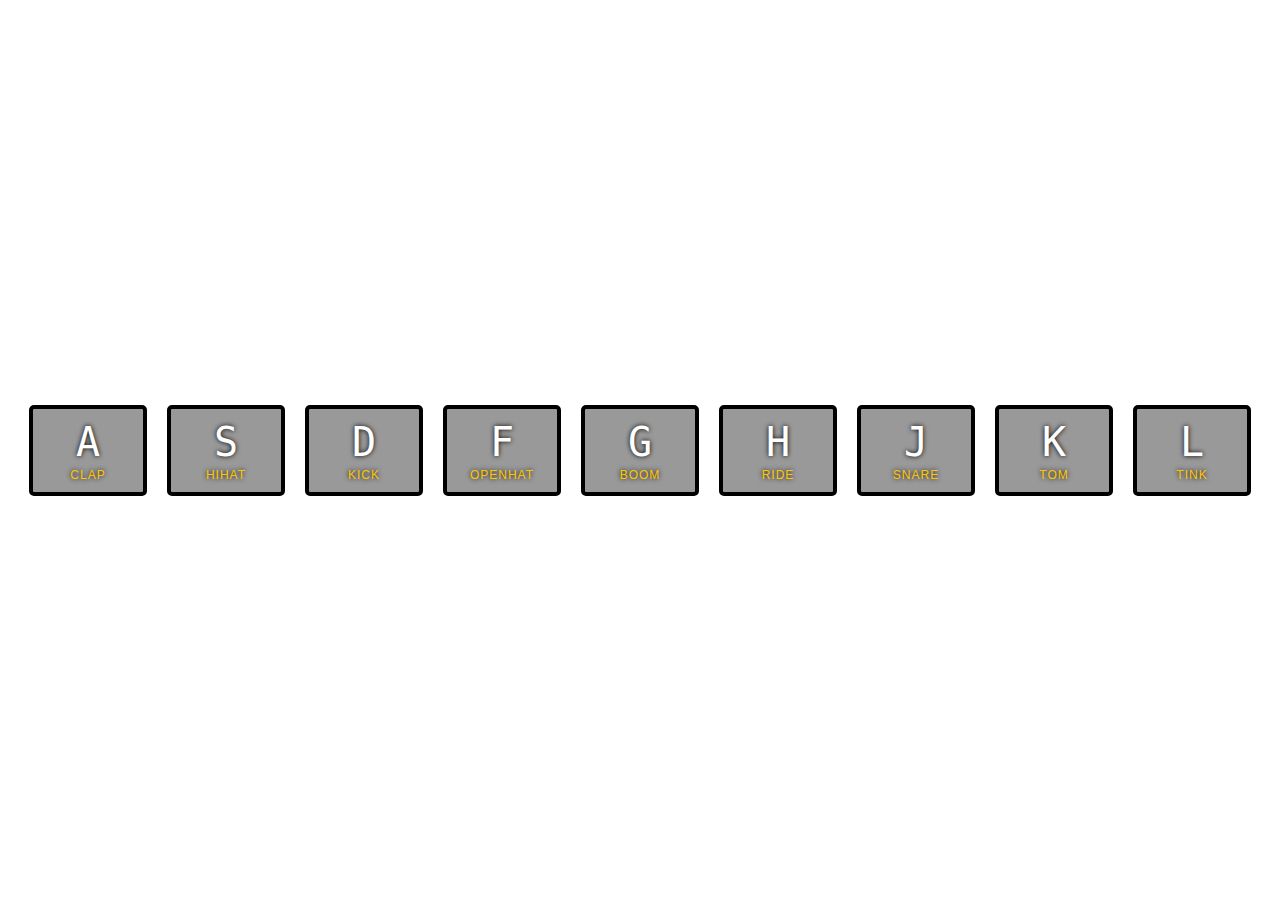
<file: 01 - JavaScript Drum Kit/index.html>
<!DOCTYPE html>
<html lang="en">
<head>
  <meta charset="UTF-8">
  <title>JS Drum Kit</title>
  <link rel="stylesheet" href="style.css">
</head>
<body>
  <div class="keys">
    <div data-key="65" class="key">
      <kbd>A</kbd>
      <span class="sound">clap</span>
    </div>
    <div data-key="83" class="key">
      <kbd>S</kbd>
      <span class="sound">hihat</span>
    </div>
    <div data-key="68" class="key">
      <kbd>D</kbd>
      <span class="sound">kick</span>
    </div>
    <div data-key="70" class="key">
      <kbd>F</kbd>
      <span class="sound">openhat</span>
    </div>
    <div data-key="71" class="key">
      <kbd>G</kbd>
      <span class="sound">boom</span>
    </div>
    <div data-key="72" class="key">
      <kbd>H</kbd>
      <span class="sound">ride</span>
    </div>
    <div data-key="74" class="key">
      <kbd>J</kbd>
      <span class="sound">snare</span>
    </div>
    <div data-key="75" class="key">
      <kbd>K</kbd>
      <span class="sound">tom</span>
    </div>
    <div data-key="76" class="key">
      <kbd>L</kbd>
      <span class="sound">tink</span>
    </div>
  </div>

  <audio data-key="65" src="sounds/clap.wav"></audio>
  <audio data-key="83" src="sounds/hihat.wav"></audio>
  <audio data-key="68" src="sounds/kick.wav"></audio>
  <audio data-key="70" src="sounds/openhat.wav"></audio>
  <audio data-key="71" src="sounds/boom.wav"></audio>
  <audio data-key="72" src="sounds/ride.wav"></audio>
  <audio data-key="74" src="sounds/snare.wav"></audio>
  <audio data-key="75" src="sounds/tom.wav"></audio>
  <audio data-key="76" src="sounds/tink.wav"></audio>

<script src="script.js"></script>

</body>
</html>
</file>
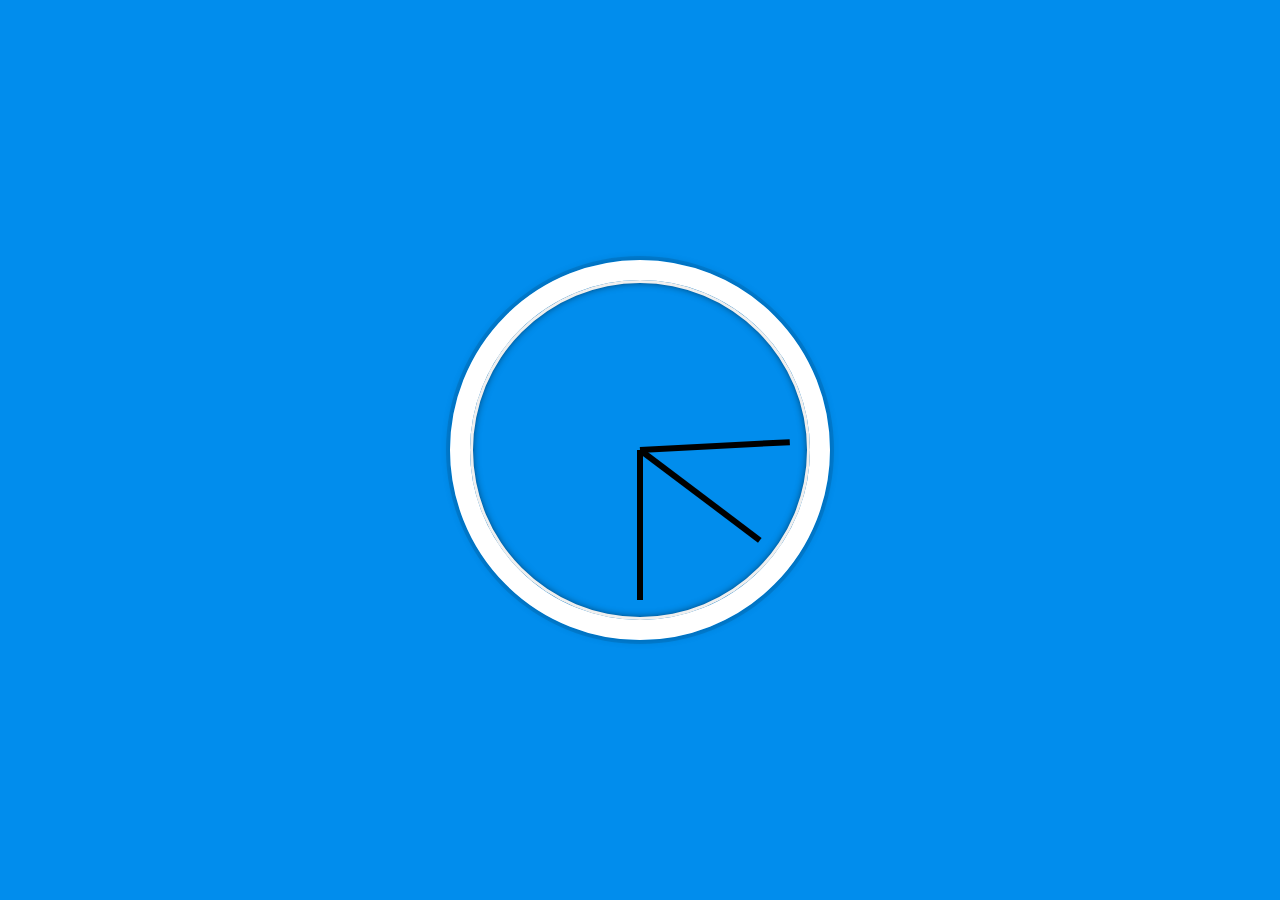
<file: 02 - JS and CSS Clock/index.html>
<!DOCTYPE html>
<html lang="en">
  <head>
    <meta charset="UTF-8" />
    <title>JS + CSS Clock</title>
  </head>
  <body>
    <div class="clock">
      <div class="clock-face">
        <div class="hand hour-hand"></div>
        <div class="hand min-hand"></div>
        <div class="hand second-hand"></div>
      </div>
    </div>

    <style>
      html {
        background: #018ded url(http://unsplash.it/1500/1000?image=881&blur=50);
        background-size: cover;
        font-family: "helvetica neue";
        text-align: center;
        font-size: 10px;
      }

      body {
        margin: 0;
        font-size: 2rem;
        display: flex;
        flex: 1;
        min-height: 100vh;
        align-items: center;
      }

      .clock {
        width: 30rem;
        height: 30rem;
        border: 20px solid white;
        border-radius: 50%;
        margin: 50px auto;
        position: relative;
        padding: 2rem;
        box-shadow: 0 0 0 4px rgba(0, 0, 0, 0.1), inset 0 0 0 3px #efefef,
          inset 0 0 10px black, 0 0 10px rgba(0, 0, 0, 0.2);
      }

      .clock-face {
        position: relative;
        width: 100%;
        height: 100%;
        transform: translateY(
          -3px
        ); /* account for the height of the clock hands */
      }

      .hand {
        width: 50%;
        height: 6px;
        background: black;
        position: absolute;
        top: 50%;
        transform-origin: 100%;
        transform: rotate(90deg);
        transition: all 0.05s;
        transition-timing-function: cubic-bezier(0.1, 2.7, 0.58, 1);
      }
    </style>
    <script src="script.js"></script>
  </body>
</html>
</file>
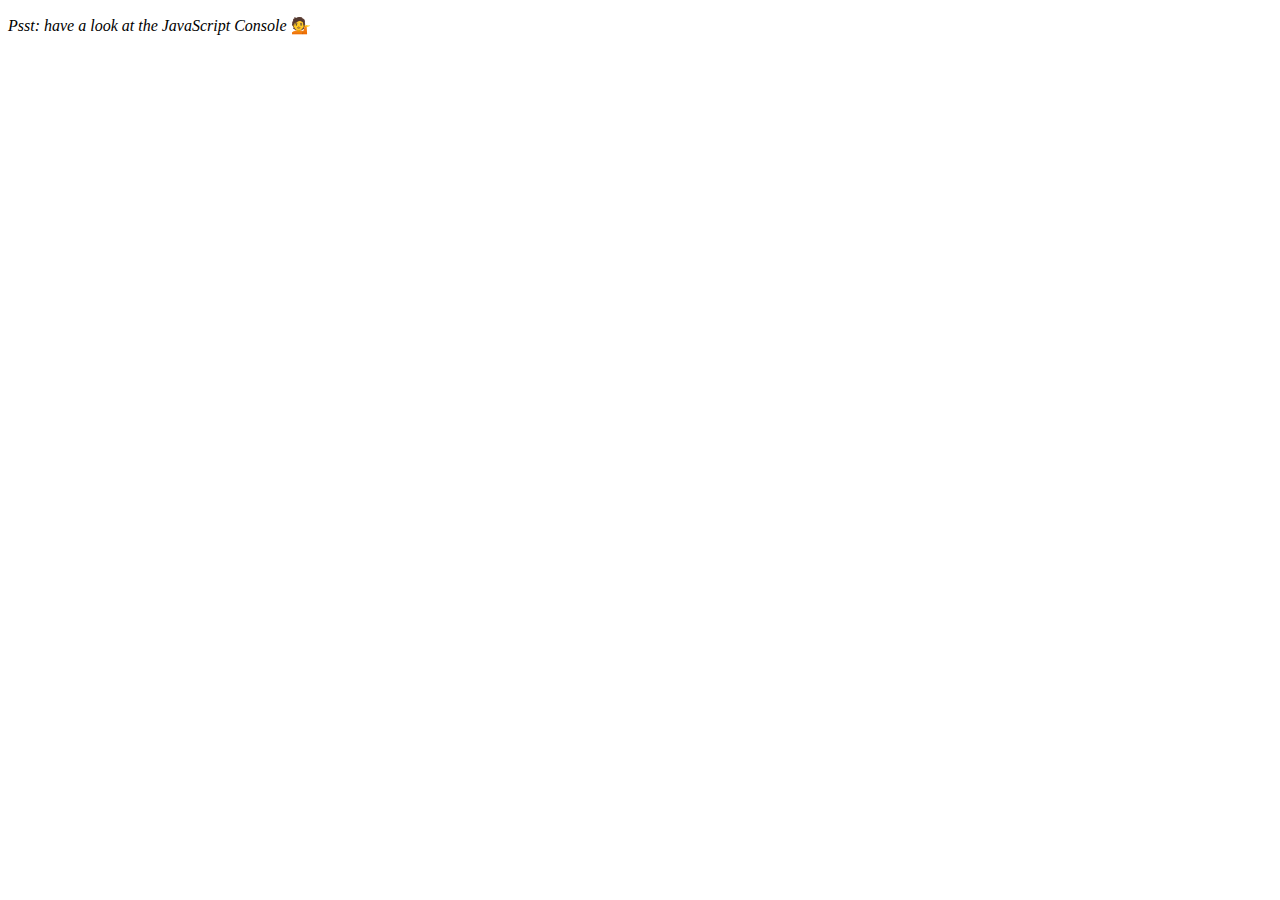
<file: 04 - Array Cardio Day 1/index.html>
<!DOCTYPE html>
<html lang="en">
<head>
  <meta charset="UTF-8">
  <title>Array Cardio 💪</title>
</head>
<body>
  <p><em>Psst: have a look at the JavaScript Console</em> 💁</p>
  <script>
    // Get your shorts on - this is an array workout!
    // ## Array Cardio Day 1

    // Some data we can work with

    const inventors = [
      { first: 'Albert', last: 'Einstein', year: 1879, passed: 1955 },
      { first: 'Isaac', last: 'Newton', year: 1643, passed: 1727 },
      { first: 'Galileo', last: 'Galilei', year: 1564, passed: 1642 },
      { first: 'Marie', last: 'Curie', year: 1867, passed: 1934 },
      { first: 'Johannes', last: 'Kepler', year: 1571, passed: 1630 },
      { first: 'Nicolaus', last: 'Copernicus', year: 1473, passed: 1543 },
      { first: 'Max', last: 'Planck', year: 1858, passed: 1947 },
      { first: 'Katherine', last: 'Blodgett', year: 1898, passed: 1979 },
      { first: 'Ada', last: 'Lovelace', year: 1815, passed: 1852 },
      { first: 'Sarah E.', last: 'Goode', year: 1855, passed: 1905 },
      { first: 'Lise', last: 'Meitner', year: 1878, passed: 1968 },
      { first: 'Hanna', last: 'Hammarström', year: 1829, passed: 1909 }
    ];

    const people = [
        'Beck, Glenn', 
        'Becker, Carl', 
        'Beckett, Samuel', 
        'Beddoes, Mick', 
        'Beecher, Henry', 
        'Beethoven, Ludwig', 
        'Begin, Menachem', 
        'Belloc, Hilaire', 'Bellow, Saul', 
        'Benchley, Robert', 
        'Benenson, Peter', 
        'Ben-Gurion, David', 
        'Benjamin, Walter', 
        'Benn, Tony', 
        'Bennington, Chester', 
        'Benson, Leana', 
        'Bent, Silas', 
        'Bentsen, Lloyd', 
        'Berger, Ric', 
        'Bergman, Ingmar', 
        'Berio, Luciano', 
        'Berle, Milton', 
        'Berlin, Irving', 
        'Berne, Eric', 
        'Bernhard, Sandra', 
        'Berra, Yogi', 
        'Berry, Halle', 
        'Berry, Wendell', 
        'Bethea, Erin', 
        'Bevan, Aneurin', 
        'Bevel, Ken', 
        'Biden, Joseph', 
        'Bierce, Ambrose', 
        'Biko, Steve', 
        'Billings, Josh', 
        'Biondo, Frank', 
        'Birrell, Augustine', 
        'Black, Elk', 
        'Blair, Robert', 
        'Blair, Tony', 
        'Blake, William'];

    // Array.prototype.filter()
    // 1. Filter the list of inventors for those who were born in the 1500's
    const filterByYear = inventors.filter(item => item.year >= 1500 && item.year <= 1600);
    console.log(`List of inventors who were born in the 1500's\n`, filterByYear);
    
    // Array.prototype.map()
    // 2. Give us an array of the inventors' first and last names
    const inventorsFullName = inventors.map((item) => {return `${item.first} ${item.last}`})
    console.log(`Full Name of Inventors\n`, inventorsFullName);

    // Array.prototype.sort()
    // 3. Sort the inventors by birthdate, oldest to youngest
    const sortByBirthdate = inventors.sort((a, b) => {
        return a.year >= b.year ? 1 : -1
    })
    console.log(`Sort inventors by birthdate\n`, sortByBirthdate)

    // Array.prototype.reduce()
    // 4. How many years did all the inventors live?
    const liveAllInvestors = inventors.reduce((acc, item) => {
        return [...acc, {
            name: `${item.first} ${item.last}`,
            live: item.passed - item.year
        }]
    }, [])
    console.log(`How many years live investors\n`,liveAllInvestors)

    // 5. Sort the inventors by years lived
    const sortByLive = liveAllInvestors.sort((a, b)=> {
        return a.live >= b.live ? 1 : -1
    })
    console.log(`Sort inventors by years lived\n`, sortByLive);

    // 7. sort Exercise
    // Sort the people alphabetically by last name
    const sortPeopleByAlphabet = people.sort((a, b)=> {
        const aLastName = a.slice(a.search(' '), a.length);
        const bLastName = b.slice(b.search(' '), b.length);
        return aLastName >= bLastName ? 1 : -1;
    })
    console.log(`Sort people by last name\n`,sortPeopleByAlphabet)

    // 8. Reduce Exercise
    // Sum up the instances of each of these
    const data = ['car', 'car', 'truck', 'truck', 'bike', 'walk', 'car', 'van', 'bike', 'walk', 'car', 'van', 'car', 'truck' ];
    const sumEachInstances = data.reduce((acc, item) => {
        if(!acc[item]) {
            acc[item] = 0;
        }
        return {...acc,
        [item]: ++acc[item]}
    }, {})
    console.log(`Sum up the instances of each of these\n`, sumEachInstances)
  </script>
</body>
</html>
</file>
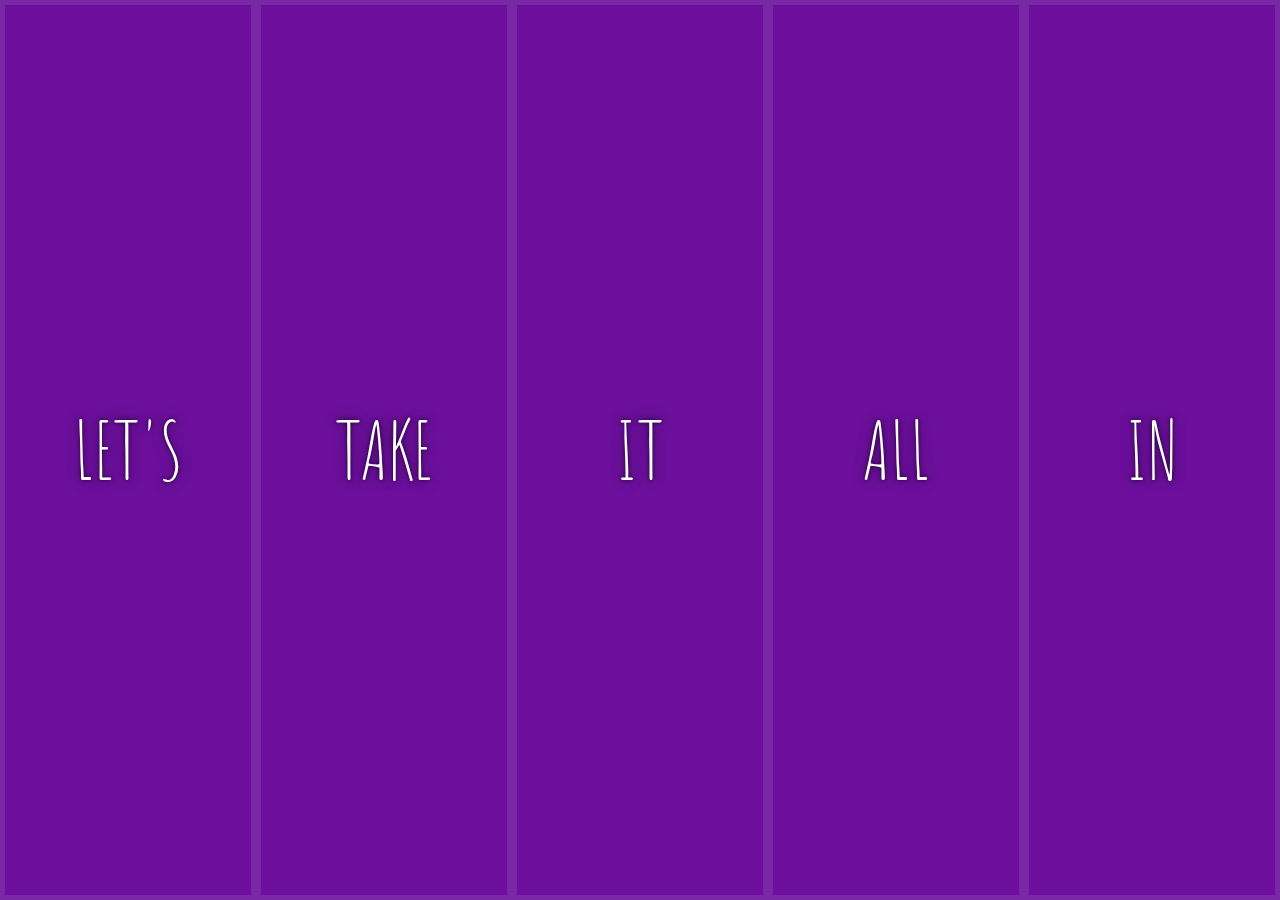
<file: 05 - Flex Panel Gallery/index.html>
<!DOCTYPE html>
<html lang="en">
  <head>
    <meta charset="UTF-8" />
    <title>Flex Panels 💪</title>
    <link
      href="https://fonts.googleapis.com/css?family=Amatic+SC"
      rel="stylesheet"
      type="text/css"
    />
  </head>
  <body>
    <style>
      html {
        box-sizing: border-box;
        background: #ffc600;
        font-family: "helvetica neue";
        font-size: 20px;
        font-weight: 200;
      }

      body {
        margin: 0;
      }

      *,
      *:before,
      *:after {
        box-sizing: inherit;
      }

      .panels {
        min-height: 100vh;
        overflow: hidden;
        display: flex;
      }

      .panel {
        background: #6b0f9c;
        box-shadow: inset 0 0 0 5px rgba(255, 255, 255, 0.1);
        color: white;
        text-align: center;
        align-items: center;
        /* Safari transitionend event.propertyName === flex */
        /* Chrome + FF transitionend event.propertyName === flex-grow */
        transition: font-size 0.7s cubic-bezier(0.61, -0.19, 0.7, -0.11),
          flex 0.7s cubic-bezier(0.61, -0.19, 0.7, -0.11), background 0.2s;
        font-size: 20px;
        background-size: cover;
        background-position: center;
        flex: 1;
        justify-content: center;
        display: flex;
        flex-direction: column;
      }

      .panel1 {
        background-image: url(https://source.unsplash.com/gYl-UtwNg_I/1500x1500);
      }
      .panel2 {
        background-image: url(https://source.unsplash.com/rFKUFzjPYiQ/1500x1500);
      }
      .panel3 {
        background-image: url(https://images.unsplash.com/photo-1465188162913-8fb5709d6d57?ixlib=rb-0.3.5&q=80&fm=jpg&crop=faces&cs=tinysrgb&w=1500&h=1500&fit=crop&s=967e8a713a4e395260793fc8c802901d);
      }
      .panel4 {
        background-image: url(https://source.unsplash.com/ITjiVXcwVng/1500x1500);
      }
      .panel5 {
        background-image: url(https://source.unsplash.com/3MNzGlQM7qs/1500x1500);
      }

      /* Flex Items */
      .panel > * {
        margin: 0;
        width: 100%;
        transition: transform 0.5s;
        flex: 1 0 auto;
        display: flex;
        justify-content: center;
        align-items: center;
      }

      .panel > *:first-child {
        transform: translateY(-100%);
      }
      .panel.open-active > *:first-child {
        transform: translateY(0);
      }
      .panel > *:last-child {
        transform: translateY(100%);
      }
      .panel.open-active > *:last-child {
        transform: translateY(0);
      }

      .panel p {
        text-transform: uppercase;
        font-family: "Amatic SC", cursive;
        text-shadow: 0 0 4px rgba(0, 0, 0, 0.72), 0 0 14px rgba(0, 0, 0, 0.45);
        font-size: 2em;
      }

      .panel p:nth-child(2) {
        font-size: 4em;
      }

      .panel.open {
        flex: 5;
        font-size: 40px;
      }

      @media only screen and (max-width: 600px) {
        .panel p {
          font-size: 1em;
        }
      }
    </style>

    <div class="panels">
      <div class="panel panel1">
        <p>Hey</p>
        <p>Let's</p>
        <p>Dance</p>
      </div>
      <div class="panel panel2">
        <p>Give</p>
        <p>Take</p>
        <p>Receive</p>
      </div>
      <div class="panel panel3">
        <p>Experience</p>
        <p>It</p>
        <p>Today</p>
      </div>
      <div class="panel panel4">
        <p>Give</p>
        <p>All</p>
        <p>You can</p>
      </div>
      <div class="panel panel5">
        <p>Life</p>
        <p>In</p>
        <p>Motion</p>
      </div>
    </div>
    <script src="script.js"></script>
  </body>
</html>
</file>
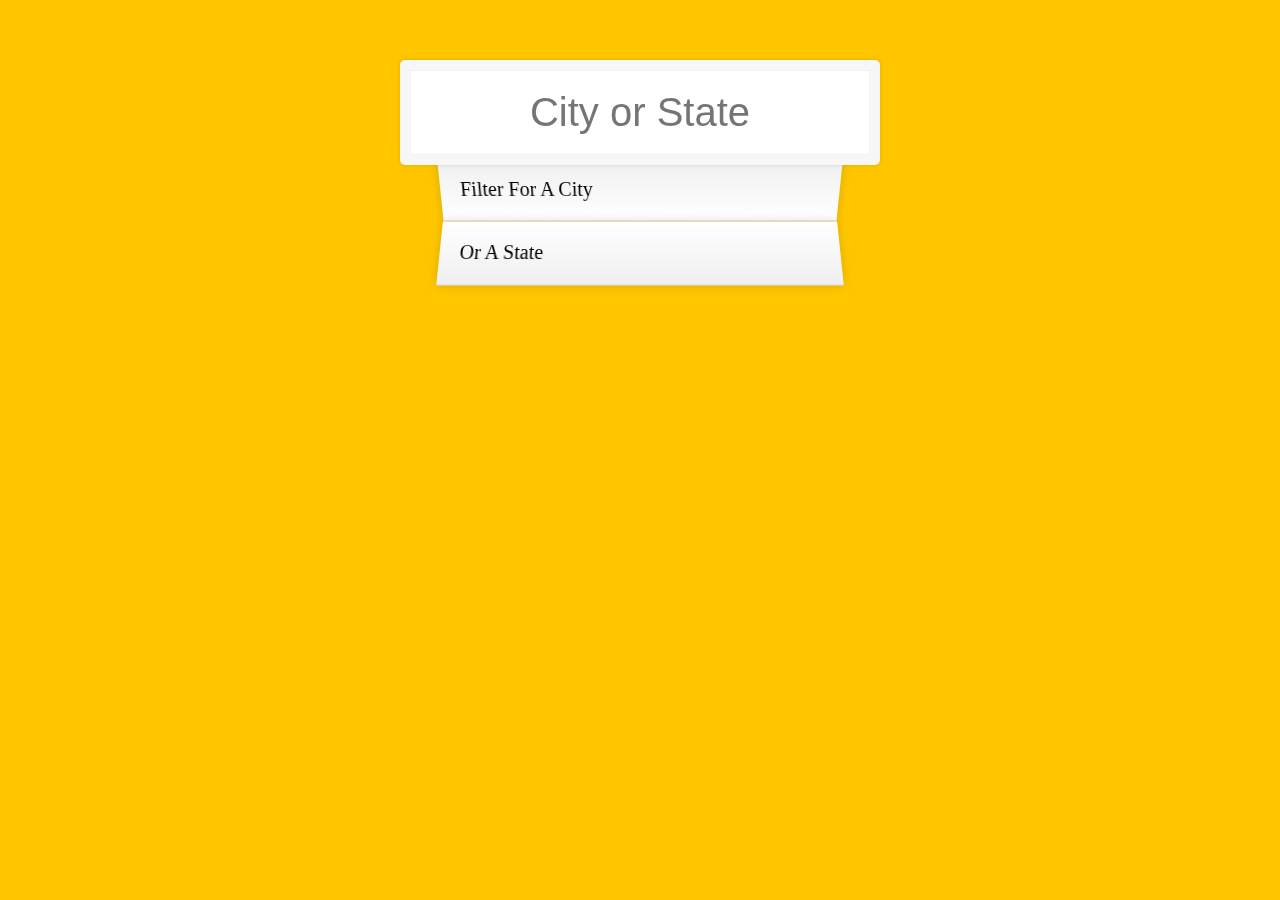
<file: 06 - Type Ahead/index.html>
<!DOCTYPE html>
<html lang="en">
<head>
  <meta charset="UTF-8">
  <title>Type Ahead 👀</title>
  <link rel="stylesheet" href="style.css">
</head>
<body>

  <form class="search-form">
    <input type="text" class="search" placeholder="City or State">
    <ul class="suggestions">
      <li>Filter for a city</li>
      <li>or a state</li>
    </ul>
  </form>
  <script src="script.js"></script>
</body>
</html>
</file>
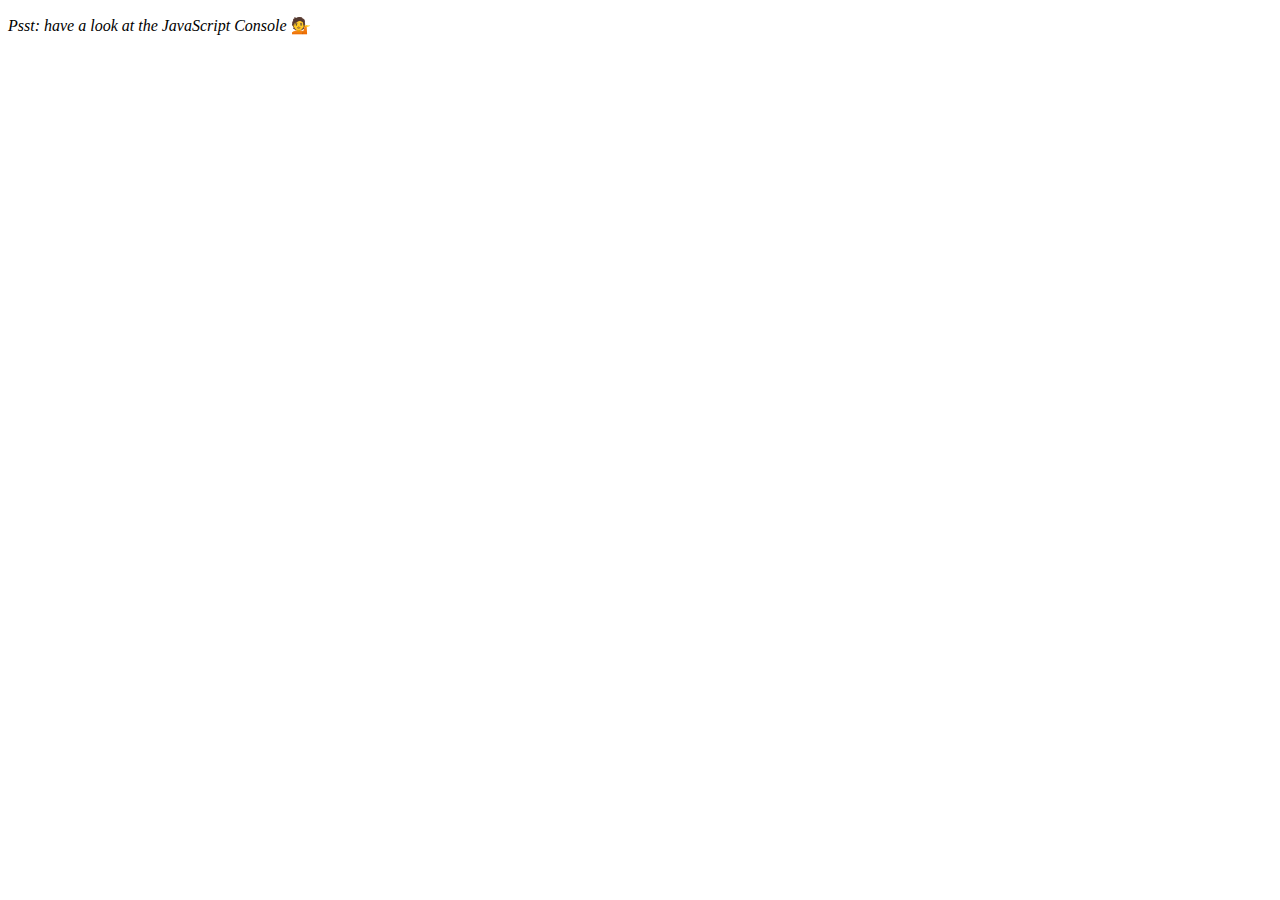
<file: 07 - Array Cardio Day 2/index.html>
<!DOCTYPE html>
<html lang="en">
  <head>
    <meta charset="UTF-8" />
    <title>Array Cardio 💪💪</title>
  </head>
  <body>
    <p><em>Psst: have a look at the JavaScript Console</em> 💁</p>
    <script>
      // ## Array Cardio Day 2

      const people = [
        { name: "Wes", year: 1988 },
        { name: "Kait", year: 1986 },
        { name: "Irv", year: 1970 },
        { name: "Lux", year: 2015 }
      ];

      const comments = [
        { text: "Love this!", id: 523423 },
        { text: "Super good", id: 823423 },
        { text: "You are the best", id: 2039842 },
        { text: "Ramen is my fav food ever", id: 123523 },
        { text: "Nice Nice Nice!", id: 542328 }
      ];

      console.log(`People\n`, people);
      console.log(`Comments\n`, comments);

      // Some and Every Checks
      // Array.prototype.some() // is at least one person 19 or older?
      const isAdult = people.some(
        person => new Date().getFullYear() - person.year >= 19
      );
      console.log(`Is at least one person 19 or older?\n`, isAdult);
      // Array.prototype.every() // is everyone 19 or older?
      const isAllAdult = people.every(
        person => new Date().getFullYear() - person.year >= 19
      );
      console.log(`is everyone 19 or older?\n`, isAllAdult);

      // Array.prototype.find()
      // Find is like filter, but instead returns just the one you are looking for
      // find the comment with the ID of 823423
      const findComment = comments.find(item => item.id === 823423);
      console.log(`Find the comment with the ID of 823423\n`, findComment);

      // Array.prototype.findIndex()
      // Find the comment with this ID
      // delete the comment with the ID of 823423
      const findIndex = comments.findIndex(item => item.id === 823423);
      const newComments = [
        ...comments.slice(0, findIndex),
        ...comments.slice(findIndex + 1)
      ];
      console.log(`Delete the comment with the ID of 823423\n`, newComments);
    </script>
  </body>
</html>
</file>
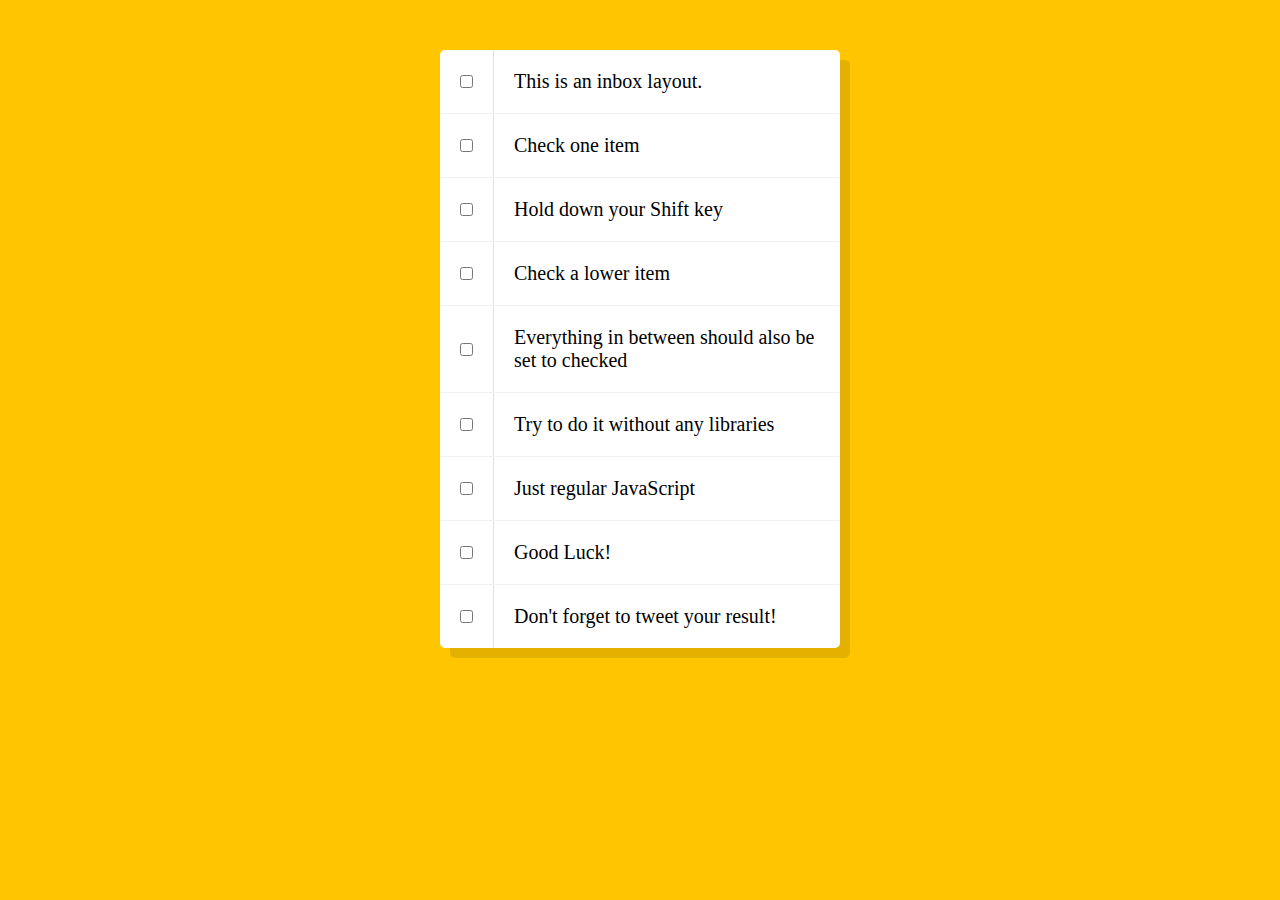
<file: 10 - Hold Shift and Check Checkboxes/index.html>
<!DOCTYPE html>
<html lang="en">
  <head>
    <meta charset="UTF-8" />
    <title>Hold Shift to Check Multiple Checkboxes</title>
  </head>
  <body>
    <style>
      html {
        font-family: sans-serif;
        background: #ffc600;
      }

      .inbox {
        max-width: 400px;
        margin: 50px auto;
        background: white;
        border-radius: 5px;
        box-shadow: 10px 10px 0 rgba(0, 0, 0, 0.1);
      }

      .item {
        display: flex;
        align-items: center;
        border-bottom: 1px solid #f1f1f1;
      }

      .item:last-child {
        border-bottom: 0;
      }

      input:checked + p {
        background: #f9f9f9;
        text-decoration: line-through;
      }

      input[type="checkbox"] {
        margin: 20px;
      }

      p {
        margin: 0;
        padding: 20px;
        transition: background 0.2s;
        flex: 1;
        font-family: "helvetica neue";
        font-size: 20px;
        font-weight: 200;
        border-left: 1px solid #d1e2ff;
      }
    </style>
    <!--
   The following is a common layout you would see in an email client.

   When a user clicks a checkbox, holds Shift, and then clicks another checkbox a few rows down, all the checkboxes inbetween those two checkboxes should be checked.

  -->
    <div class="inbox">
      <div class="item">
        <input type="checkbox" />
        <p>This is an inbox layout.</p>
      </div>
      <div class="item">
        <input type="checkbox" />
        <p>Check one item</p>
      </div>
      <div class="item">
        <input type="checkbox" />
        <p>Hold down your Shift key</p>
      </div>
      <div class="item">
        <input type="checkbox" />
        <p>Check a lower item</p>
      </div>
      <div class="item">
        <input type="checkbox" />
        <p>Everything in between should also be set to checked</p>
      </div>
      <div class="item">
        <input type="checkbox" />
        <p>Try to do it without any libraries</p>
      </div>
      <div class="item">
        <input type="checkbox" />
        <p>Just regular JavaScript</p>
      </div>
      <div class="item">
        <input type="checkbox" />
        <p>Good Luck!</p>
      </div>
      <div class="item">
        <input type="checkbox" />
        <p>Don't forget to tweet your result!</p>
      </div>
    </div>
    <script src="script.js"></script>
  </body>
</html>
</file>
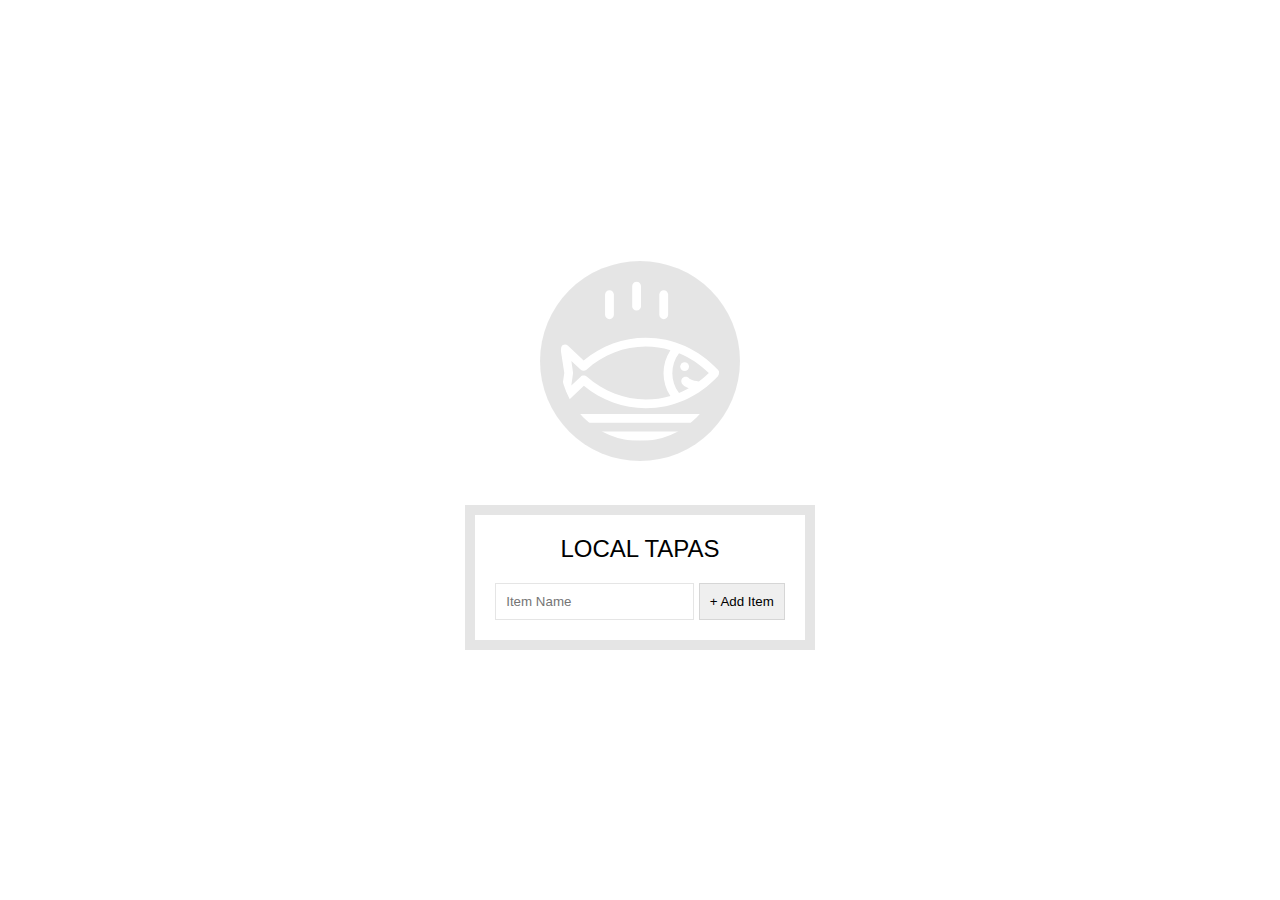
<file: 15 - LocalStorage/index.html>
<!DOCTYPE html>
<html lang="en">
  <head>
    <meta charset="UTF-8" />
    <title>LocalStorage</title>
    <link rel="stylesheet" href="style.css" />
  </head>
  <body>
    <svg
      xmlns="http://www.w3.org/2000/svg"
      xmlns:xlink="http://www.w3.org/1999/xlink"
      version="1.1"
      x="0px"
      y="0px"
      viewBox="0 0 512 512"
      enable-background="new 0 0 512 512"
      xml:space="preserve"
    >
      <g>
        <path
          d="M495.9,425.3H16.1c-5.2,0-10.1,2.9-12.5,7.6c-2.4,4.7-2.1,10.3,0.9,14.6l39,56.4c2.6,3.8,7,6.1,11.6,6.1h401.7   c4.6,0,9-2.3,11.6-6.1l39-56.4c3-4.3,3.3-9.9,0.9-14.6C506,428.2,501.1,425.3,495.9,425.3z M449.4,481.8H62.6L43,453.6H469   L449.4,481.8z"
        />
        <path
          d="M158.3,122c7.8,0,14.1-6.3,14.1-14.1V43.4c0-7.8-6.3-14.1-14.1-14.1c-7.8,0-14.1,6.3-14.1,14.1v64.5   C144.2,115.7,150.5,122,158.3,122z"
        />
        <path
          d="M245.1,94.7c7.8,0,14.1-6.3,14.1-14.1V16.1c0-7.8-6.3-14.1-14.1-14.1C237.3,2,231,8.3,231,16.1v64.5   C231,88.4,237.3,94.7,245.1,94.7z"
        />
        <path
          d="M331.9,122c7.8,0,14.1-6.3,14.1-14.1V43.4c0-7.8-6.3-14.1-14.1-14.1s-14.1,6.3-14.1,14.1v64.5   C317.8,115.7,324.1,122,331.9,122z"
        />
        <path
          d="M9.6,385.2c5.3,2.8,11.8,1.9,16.2-2.2l50.6-47.7c56.7,46.5,126.6,71.9,198.3,71.9c0,0,0,0,0,0   c87.5,0,169.7-36.6,231.4-103.2c5-5.4,5-13.8,0-19.2c-61.8-66.5-144-103.2-231.4-103.2c-72,0-142.2,25.6-199,72.5l-50-47.1   c-4.4-4.1-10.9-5-16.2-2.2c-5.3,2.8-8.3,8.7-7.4,14.6l11.6,75L2.2,370.6C1.3,376.5,4.2,382.4,9.6,385.2z M380.9,230.8   c34.9,14.3,67.2,35.7,95.3,63.6c-10.1,10-20.8,19.2-31.9,27.5c-22.4-3.3-29.6-8.8-30.7-9.7c-4-5.7-11.8-7.7-18.1-4.4   c-6.9,3.6-9.5,12.2-5.9,19.1c1.9,3.5,7.3,10.3,22.4,16c-10.1,5.7-20.5,10.7-31.1,15.1C352.4,320.2,352.4,268.6,380.9,230.8z    M36.3,255.6l29.4,27.7c5.3,5,13.6,5.1,19.1,0.3c53.2-47.6,120.7-73.7,190-73.7c26.9,0,53.2,3.9,78.5,11.3   c-29.3,44.6-29.3,102,0,146.6c-25.3,7.4-51.6,11.3-78.5,11.3c-69,0-136.3-26-189.4-73.2c-2.7-2.4-13.4-6.3-19.1,0.3l-30.1,28.3   l5.7-40C42.2,293,36.3,255.6,36.3,255.6z"
        />
        <circle cx="398.8" cy="273.8" r="14.1" />
      </g>
    </svg>

    <div class="wrapper">
      <h2>LOCAL TAPAS</h2>
      <p></p>
      <ul class="plates">
        <li>Loading Tapas...</li>
      </ul>
      <form class="add-items">
        <input type="text" name="item" placeholder="Item Name" required />
        <input type="submit" value="+ Add Item" />
      </form>
    </div>

    <script>
      const addItems = document.querySelector(".add-items");
      const itemsList = document.querySelector(".plates");
      const items = JSON.parse(localStorage.getItem("items")) || [];

      const addItem = e => {
        e.preventDefault();
        const target = e.target;
        const text = target.querySelector("[name=item]").value;
        const item = {
          text,
          done: false
        };

        items.push(item);
        populateList(items, itemsList);
        localStorage.setItem("items", JSON.stringify(items));
        target.reset();
      };

      const populateList = (plates = [], platesList) => {
        platesList.innerHTML = plates
          .map((plate, i) => {
            return `
        <li>
          <input type="checkbox" data-index=${i} id="item${i}" ${
              plate.done ? "checked" : ""
            } />
          <label for="item${i}">${plate.text}</label>
        </li>
      `;
          })
          .join("");
      };

      const toggleDone = e => {
        const target = e.target;
        if (!target.matches("input")) return; 
        const index = target.dataset.index;
        items[index].done = !items[index].done;
        localStorage.setItem("items", JSON.stringify(items));
        populateList(items, itemsList);
      };

      addItems.addEventListener("submit", addItem);
      itemsList.addEventListener("click", toggleDone);

      populateList(items, itemsList);
    </script>
  </body>
</html>
</file>
<file: 01 - JavaScript Drum Kit/style.css>
html {
  font-size: 10px;
  background: url(http://i.imgur.com/b9r5sEL.jpg) bottom center;
  background-size: cover;
}

body,html {
  margin: 0;
  padding: 0;
  font-family: sans-serif;
}

.keys {
  display: flex;
  flex: 1;
  min-height: 100vh;
  align-items: center;
  justify-content: center;
}

.key {
  border: .4rem solid black;
  border-radius: .5rem;
  margin: 1rem;
  font-size: 1.5rem;
  padding: 1rem .5rem;
  transition: all .07s ease;
  width: 10rem;
  text-align: center;
  color: white;
  background: rgba(0,0,0,0.4);
  text-shadow: 0 0 .5rem black;
}

.playing {
  transform: scale(1.1);
  border-color: #ffc600;
  box-shadow: 0 0 1rem #ffc600;
}

kbd {
  display: block;
  font-size: 4rem;
}

.sound {
  font-size: 1.2rem;
  text-transform: uppercase;
  letter-spacing: .1rem;
  color: #ffc600;
}
</file>
<file: 06 - Type Ahead/style.css>
html {
  box-sizing: border-box;
  background: #ffc600;
  font-family: 'helvetica neue';
  font-size: 20px;
  font-weight: 200;
}

*, *:before, *:after {
  box-sizing: inherit;
}

input {
  width: 100%;
  padding: 20px;
}

.search-form {
  max-width: 400px;
  margin: 50px auto;
}

input.search {
  margin: 0;
  text-align: center;
  outline: 0;
  border: 10px solid #F7F7F7;
  width: 120%;
  left: -10%;
  position: relative;
  top: 10px;
  z-index: 2;
  border-radius: 5px;
  font-size: 40px;
  box-shadow: 0 0 5px rgba(0, 0, 0, 0.12), inset 0 0 2px rgba(0, 0, 0, 0.19);
}

.suggestions {
  margin: 0;
  padding: 0;
  position: relative;
  /*perspective: 20px;*/
}

.suggestions li {
  background: white;
  list-style: none;
  border-bottom: 1px solid #D8D8D8;
  box-shadow: 0 0 10px rgba(0, 0, 0, 0.14);
  margin: 0;
  padding: 20px;
  transition: background 0.2s;
  display: flex;
  justify-content: space-between;
  text-transform: capitalize;
}

.suggestions li:nth-child(even) {
  transform: perspective(100px) rotateX(3deg) translateY(2px) scale(1.001);
  background: linear-gradient(to bottom,  #ffffff 0%,#EFEFEF 100%);
}

.suggestions li:nth-child(odd) {
  transform: perspective(100px) rotateX(-3deg) translateY(3px);
  background: linear-gradient(to top,  #ffffff 0%,#EFEFEF 100%);
}

span.population {
  font-size: 15px;
}

.hl {
  background: #ffc600;
}
</file>
<file: 15 - LocalStorage/style.css>
html {
  box-sizing: border-box;
  background: url('http://wes.io/hx9M/oh-la-la.jpg') center no-repeat;
  background-size: cover;
  min-height: 100vh;
  display: flex;
  justify-content: center;
  align-items: center;
  text-align: center;
  font-family: Futura,"Trebuchet MS",Arial,sans-serif;
}

*, *:before, *:after {
  box-sizing: inherit; 
}

svg {
  fill:white;
  background: rgba(0,0,0,0.1);
  padding: 20px;
  border-radius: 50%;
  width: 200px;
  margin-bottom: 50px;
}

.wrapper {
  padding: 20px;
  max-width: 350px;
  background: rgba(255,255,255,0.95);
  box-shadow: 0 0 0 10px rgba(0,0,0,0.1);
}

h2 {
  text-align: center;
  margin: 0;
  font-weight: 200;
}

.plates {
  margin: 0;
  padding: 0;
  text-align: left;
  list-style: none;
}

.plates li {
  border-bottom: 1px solid rgba(0,0,0,0.2);
  padding: 10px 0;
  font-weight: 100;
  display: flex;
}

.plates label {
  flex: 1;
  cursor: pointer;
}

.plates input {
  display: none;
}

.plates input + label:before {
  content: '❌';
  margin-right: 10px;
}

.plates input:checked + label:before {
  content: '✔';
}

.add-items {
  margin-top: 20px;
}

.add-items input {
  padding: 10px;
  outline: 0;
  border: 1px solid rgba(0,0,0,0.1);
}
</file>
